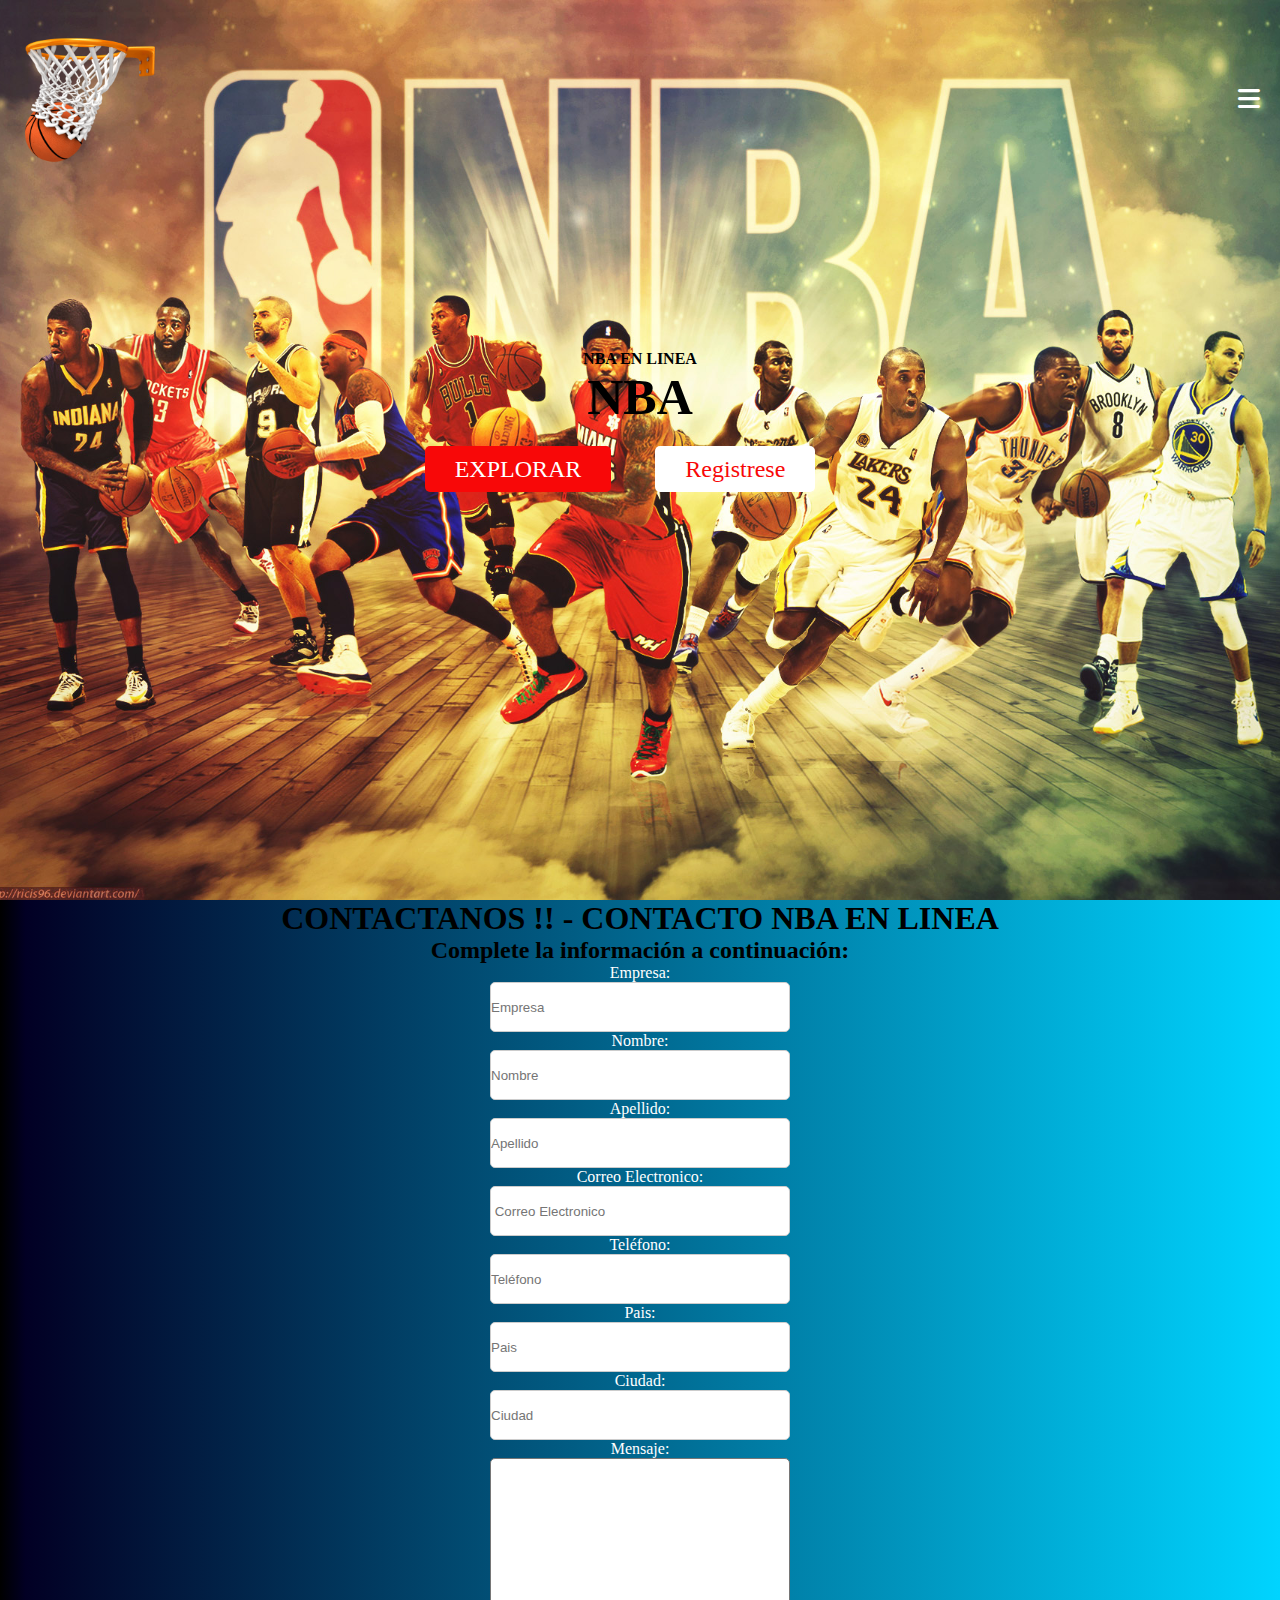
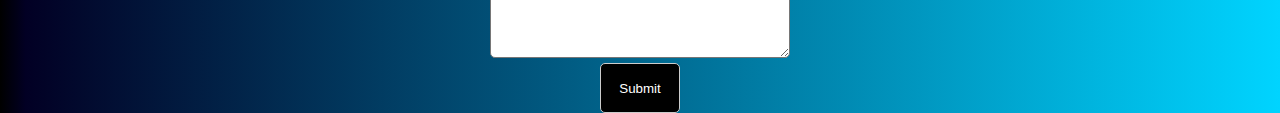
<file: contacto.html>
<!DOCTYPE html>
<html lang="en">
<head>
  <link rel="stylesheet" href="contacto.css">
  <enlace rel="preconectar" href="https://fonts.googleapis.com">
    <enlace rel="preconectar" href="https://fonts.gstatic.com" crossorigin>
    <enlace href="https: //fonts.googleapis.com/css2? familia= Arvo:ital,peso@1,400;1,700 & display=swap" rel="hoja de estilo">
  <link rel="stylesheet" href="fontawesome-free-6.1.2-web/css/all.css">
        <title>NBA EN LINEA </title>
</head>
<body>
<!--Navbar-->
    <header>
 <nav>
<div>
    <img src="Anillo y Red de Baloncesto png PNG transparente - StickPNG_files/aro.png" class="logo" alt="">
</div>
<input type="checkbox" id="check">
<label for="check" class="bar-btn">
    <i class="fa-solid fa-bars"></i></label>
    <ul class="nav-menu">
        <li class="active"> <a href="index.html">Inicio</a> </li>
        <li><a href="#">Imagenes</a></li>
        <li><a href="contacto.html">contacto</a></li>
        <li><a href="#">Inicio de sesión</a></li>
    
    </ul>

 </nav>
 <div class="banner-text">
<h2>NBA EN LINEA</h2>
<h1>NBA</h1>
<div>
    <a href="#" class="button1"> EXPLORAR</a>
    <a href="registrarse.html" class="button2"> Registrese</a>
</div>
 </div>
    </header>
  
    
   
    

     

         <form action="mailto:gabrielpiras_@hotmail.com" method="post" enctype="text/plain">

            <h1> CONTACTANOS !!  - CONTACTO NBA EN LINEA</h1> 
       
            <h2>Complete la información a continuación:</h2>
           
           
<label for="Empresa">Empresa: </label>
<input type="text" name="Empresa" placeholder="Empresa"> 


<label for="Nombre">Nombre:</label>
<input type="text" name="Nombre" placeholder="Nombre"> 


<label for="Apellido"> Apellido:</label>
<input type="text" name="Apellido" placeholder="Apellido"> 


<label for="Correo Electronico">Correo Electronico:</label>
<input type="email" name="Correo Electronico" placeholder=" Correo Electronico"> 

<label for="Teléfono">Teléfono:</label>
<input type="number" name="Teléfono" placeholder="Teléfono"> 

<label for="Pais">Pais:</label>
<input type="text " name="Pais" placeholder="Pais">


<label for="Ciudad">Ciudad:</label>
<input type="text" name="Ciudad" placeholder="Ciudad">

<label for="Mensaje"> Mensaje:</label>
<textarea name="Mensaje"  id="" cols="30" rows="10"></textarea>

<input type="submit"  class="submit">


         </form>
       

    
</body>
</html>
</file>
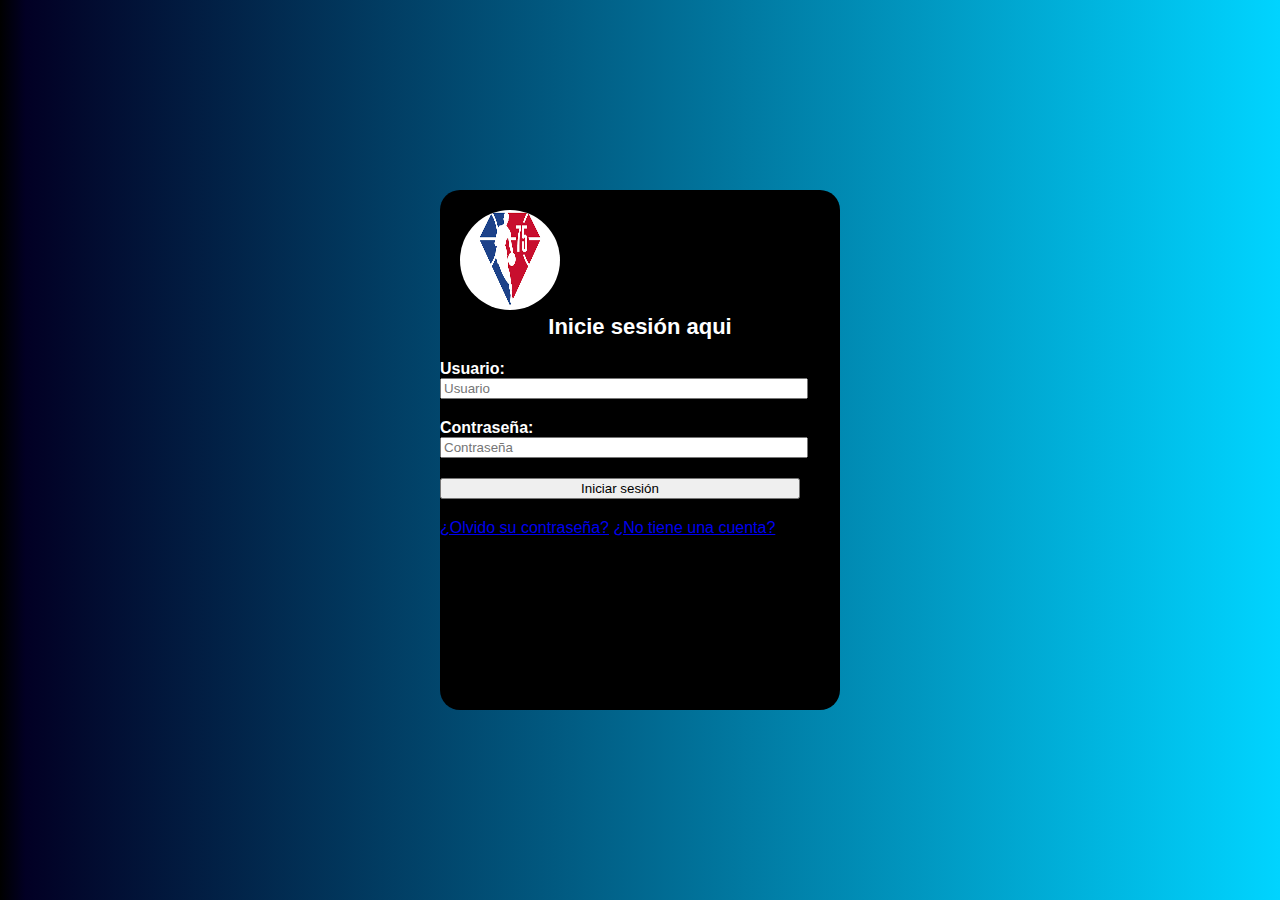
<file: iniciosesion.html>
<!DOCTYPE html>
<html lang="en">
<head>
    <link rel="stylesheet" href="iniciosesion.css">
    <meta charset="UTF-8">
    <meta http-equiv="X-UA-Compatible" content="IE=edge">
    <meta name="viewport" content="width=device-width, initial-scale=1.0">
    <title>Inicio de sesión</title>
</head>
<body>
    <div class="login-box">
<img class="avatar" src="[data-uri]" alt="Logo nba">
<h1>Inicie sesión aqui</h1>
<form >
    <label for="username">Usuario:</label>
    <input type="text" placeholder="Usuario">

    <label for="password">Contraseña:</label>
    <input type="text" placeholder="Contraseña">

    <input type="submit" value="Iniciar sesión">

    <a href="#"> ¿Olvido su contraseña?</a>
<a href="#">¿No tiene una cuenta?</a>
</form>






    </div>
    
</body>
</html>
</file>
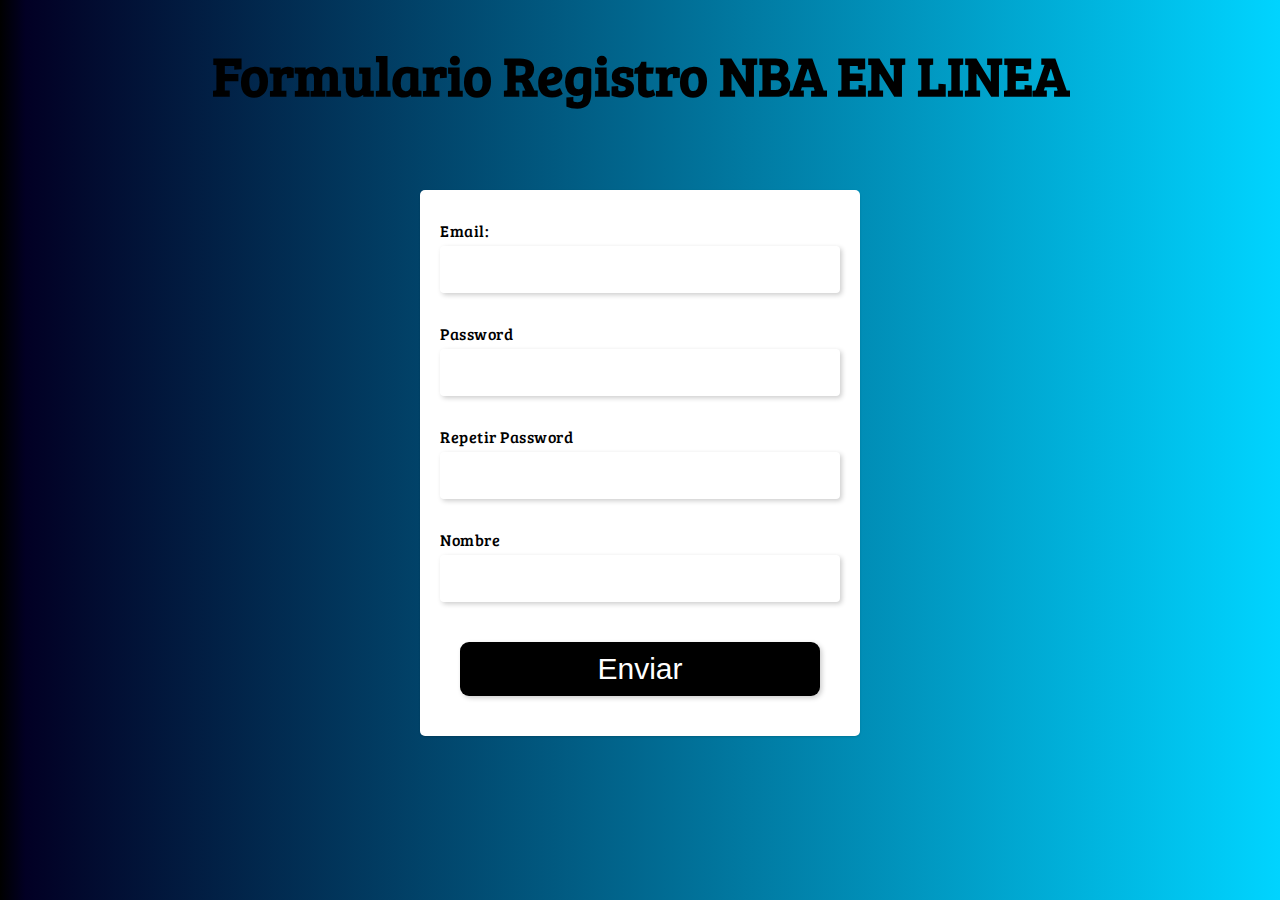
<file: registrarse.html>
<!DOCTYPE html>
<html lang="en">
<head>
  <meta charset="UTF-8" />
  <link rel="stylesheet" href="registrarse.css">
  <title>Registrese</title>
</head>
<body>
  <div class="container">
    <h1 class="title">Formulario Registro NBA EN LINEA</h1>
    <br />
    <br />
    <div class="card">
      <label for="email">Email:</label>
      <input id="email" name="EMAIL" type="email" value="">
      <label for="pass">Password</label>
      <input id="pass" name="pass" type="pass" value="">
      <label for="pass">Repetir Password</label>
      <input id="pass" name="pass" type="pass" value="">
      <label for="pass">Nombre</label>
      <input id="pass" name="pass" type="pass" value="">
      <input type="button" class="btn" value="Enviar">
    </div>
  </div>
  
</body>
</html>
</file>
<file: contacto.css>
*{
    padding: 0%;
    margin:0%;
    text-decoration: none;
    list-style: none;
    box-sizing: border-box;
}
body{
   
        width: 100%;
        background: linear-gradient(90deg, rgba(0,0,0,1) 0%, rgba(2,0,36,1) 2%, rgba(0,212,255,1) 100%);
    
    color: white;
    
    
    font-family:Cambria, Cochin, Georgia, Times, 'Times New Roman', serif ;
}
header{
    width: 100%;
    height: 100vh;
    background-image:url(467394.jpg);
    background-repeat: no-repeat;
    background-position: center;
    background-size: cover;

}
nav{
    height: 200px;
    width: 100%;
    display: flex;
justify-content: space-between;
align-items: center;
}
.logo { 
    width: 140px;
    margin-left: 20px;
}
.bar-btn{
    font-size: 25px;
    color: #fff;
    margin-right: 20px;
    cursor: pointer;
}
.nav-menu {
    position: fixed;
    width: 100%;
    height: 0vh;
    top: 100px;
    background:rgba(0, 0, 0, .95);
    text-align: center;
    transition: all .5s;
}
.nav-menu li {
    display: none;
    line-height 30px;
    margin: 50px 0;
    transition: all .5s;

}
.nav-menu li a {
    color:#fff;
    font-size: 16px;
    text-transform: uppercase;
    font-weight: 600;
}

.nav-menu li a.active, .nav-menu li a:hover {
    color: rgb(248, 8, 8);
transition: .3s;
}
#check{
    display: none;
}
#check:checked ~ .nav-menu {
    height: 100vh;

}
#check:checked ~ .nav-menu li{
display: block;    
}
.banner-text {
    padding: 0 30px;
    margin-top: 150px;
    text-align: center;
    color: #fff;

}
.banner-text h1{
    font-size: 50px;
    margin-bottom: 30px;
}
.banner-text span {
    color: rgb(248, 8, 8);

}
.banner-text h2 {
    font-size: 16px;
    font-weight: 600;

}
.button1 {
    margin-right: 40px;
    padding:10px 30px;
    background-color: rgb(248, 8, 8);
color: #fff;
border-radius: 5px;
}
.button1:hover {
    background-color: #fff;
    color:rgb(248, 8, 8);
transition: .5s;

}
.button2{
    margin-right: 40px;
    padding:10px 30px;
    background-color: #fff;
color:rgb(248, 8, 8);
border-radius: 5px;
}
h1{color: black;}
h2{
    color: black;
    
}

.button2:hover{
    background-color: rgb(248, 8, 8);
    color:#fff;
transition: .5s;
}
form{
    width: 100%;
    height: 80%;
    display: flex;
    flex-direction: column;
    justify-content: center;
align-items:center;
}
input{
    width: 300px;
  height: 50px;
    border-radius: 5px;
    border: 1px solid #ccc;
   

}
textarea{
    width: 300px;
    height: 200px;
    display: flex;
    border-radius: 5px;
}
.submit {
    width: 80px;
    margin-top: 5px;
    cursor: pointer;
    background-color: black;
    color: white;
    
}
a:hover{
    background-color: black;
    border-radius: 2px;
   cursor: pointer;
    color:white;
    
}

a{
    color: black;
    text-decoration: none;
    font-size:x-large;

}

@media screen and (min-widht: 768px){
    .logo {
        margin-left: 50px;
    }
    nav {
        height: 100px;

    }
    .nav-menu {
        position: relative;
        height: 100px;
        top: 0;
        text-align: right;
        margin-right: 50px;
    }
    .nav-menu li {
        display: inline-block;
        line-height: 100px;
        margin: 0 20px;
        transition: none;
    }
    .nav-menu li a {
        font-size: 12px;
    }
    .banner-text h1 {
        font-size: 70px;
        margin-bottom:  30px;

    }
    .banner-text h2 {
        font-size: 20px;
    }
}
</file>
<file: iniciosesion.css>
body{
    margin: 0;
   padding: 0;
    height: 100vh;
    background: linear-gradient(90deg, rgba(0,0,0,1) 0%, rgba(2,0,36,1) 2%, rgba(0,212,255,1) 100%);
  font-family: sans-serif;

}
.login-box{
    width: 400px;
height: 520px;
background: black;
color: white;
top:50%;
left:50%;
position: absolute;
transform: translate(-50%, -50%);
box-sizing: border-box;
padding: 70px 30 px;
border-radius: 20px;

}
.login-box .avatar{
width: 100px;
height: 100px;
border-radius: 50% ;
margin-top: 20px;
margin-left: 20px;
}
.login-box h1{
    margin: 0;
padding: 0 0 20px;
text-align: center;
font-size: 22px;
}
.login-box label{
    
        margin: 0;
    padding: 0;
    font-weight: bold;
    display: block;
    }
input {
    width: 90%;
    margin-bottom: 20px;
    cursor: pointer;
}
</file>
<file: registrarse.css>
@import
  url('https://fonts.googleapis.com/css?family=Bree+Serif|Quicksand');
body{
    background: linear-gradient(90deg, rgba(0,0,0,1) 0%, rgba(2,0,36,1) 2%, rgba(0,212,255,1) 100%);
    font-family: 'Bree Serif', serif;
}
.container {
  padding-right: 15px;
  padding-left: 15px;
  margin-right: auto;
  margin-left: auto;
}
@media (min-width: 768px) {
  .container {
    width: 750px;
  }
}
@media (min-width: 992px) {
  .container {
    width: 970px;
  }
}
@media (min-width: 1200px) {
  .container {
    width: 1170px;
  }
}


.card {
    box-shadow: 0 1px 2px 0 rgba(0,0,0,.15);
    position: relative;
    transition: all .2s ease-in-out;
    background-color: #fff;
    padding: 20px;
    border-radius: 5px;
    width: 400px;
    margin: 0 auto;
  }
  
  .card:hover {
      /* box-shadow: 0 5px 22px 0 rgba(0,0,0,.25); */
      box-shadow: 0 10px 20px rgba(0,0,0,0.19), 0 6px 6px rgba(0,0,0,0.23);
  
  }
  label{
    margin: 10px 0;
  }
  
  
  label, p {
      display: block;
      margin-bottom: 5px;
      color:black;
      letter-spacing: 0.5px;
    
  }
  
  input, textarea {
      margin: 0 0 20px 0;
      padding: 12px 5%;
      width: 90%;
      border: 0;
      border-radius: 4px;
      background-color: #FFFFFF;

      box-shadow: 2px 2px 5px rgba(0,0,0,0.2);
      color: #2C3E50;
      font-size: 20px;
      font-family: 'Open Sans', sans-serif;
  }
  
  .title{
    font-size: 3.444rem;
    color:black;
    text-align: center;
    
  }
  
  .btn{
    background-color: black;
    padding: 10px;
    margin: 20px;
    position: relative;
    color: #FFF;
    font-size: 30px;
    cursor: pointer;
    border-radius: 9px;
  }
  
  .btn:hover {
    box-shadow: 0 5px 22px 0 rgba(0,0,0,.25); 
    transition: all .2s ease-in-out;
  
  }
</file>
